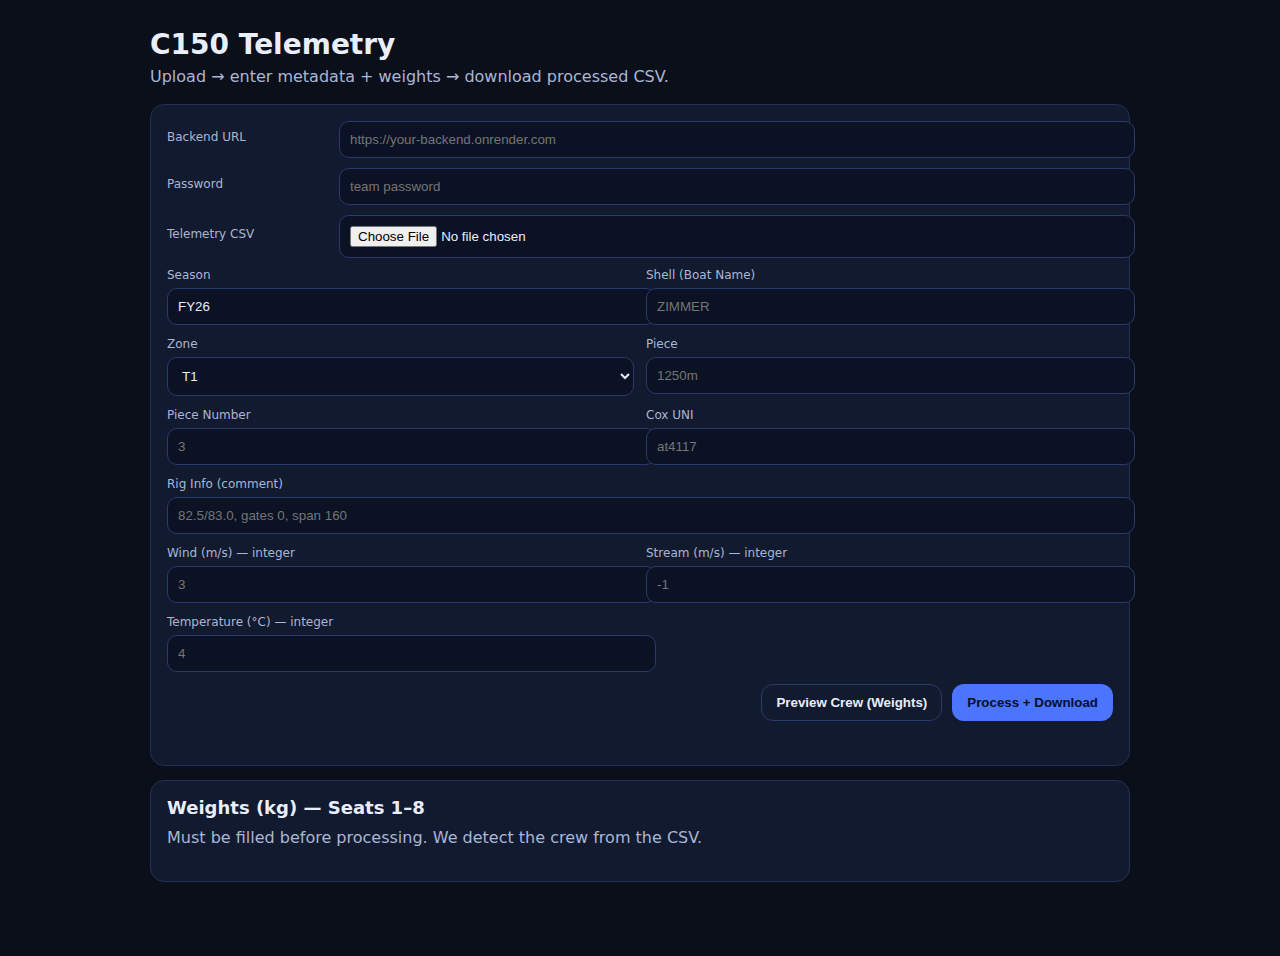
<file: index.html>
<!doctype html>
<html lang="en">
<head>
  <meta charset="utf-8" />
  <meta name="viewport" content="width=device-width,initial-scale=1" />
  <title>C150 Telemetry</title>
  <link rel="stylesheet" href="./style.css" />
</head>
<body>
  <div class="container">
    <h1>C150 Telemetry</h1>
    <p class="sub">Upload → enter metadata + weights → download processed CSV.</p>

    <div class="card">
      <label class="row">
        <span>Backend URL</span>
        <input id="backendUrl" type="text" placeholder="https://your-backend.onrender.com" />
      </label>

      <label class="row">
        <span>Password</span>
        <input id="password" type="password" placeholder="team password" />
      </label>

      <label class="row">
        <span>Telemetry CSV</span>
        <input id="csvFile" type="file" accept=".csv" />
      </label>

      <div class="grid2">
        <label>
          <span>Season</span>
          <input id="season" type="text" value="FY26" />
        </label>

        <label>
          <span>Shell (Boat Name)</span>
          <input id="shell" type="text" placeholder="ZIMMER" />
        </label>

        <label>
          <span>Zone</span>
          <select id="zone">
            <option>T1</option><option>T2</option><option>T3</option><option>T4</option><option>T5</option>
          </select>
        </label>

        <label>
          <span>Piece</span>
          <input id="piece" type="text" placeholder="1250m" />
        </label>

        <label>
          <span>Piece Number</span>
          <input id="pieceNumber" type="number" min="1" step="1" placeholder="3" />
        </label>

        <label>
          <span>Cox UNI</span>
          <input id="coxUni" type="text" placeholder="at4117" />
        </label>

        <label class="span2">
          <span>Rig Info (comment)</span>
          <input id="rigInfo" type="text" placeholder="82.5/83.0, gates 0, span 160" />
        </label>

        <label>
          <span>Wind (m/s) — integer</span>
          <input id="wind" type="number" step="1" placeholder="3" />
        </label>

        <label>
          <span>Stream (m/s) — integer</span>
          <input id="stream" type="number" step="1" placeholder="-1" />
        </label>

        <label>
          <span>Temperature (°C) — integer</span>
          <input id="temp" type="number" step="1" placeholder="4" />
        </label>
      </div>

      <div class="actions">
        <button id="btnPreview" class="secondary">Preview Crew (Weights)</button>
        <button id="btnProcess" class="primary">Process + Download</button>
      </div>

      <div id="status" class="status"></div>
    </div>

    <div class="card">
      <h2>Weights (kg) — Seats 1–8</h2>
      <p class="sub">Must be filled before processing. We detect the crew from the CSV.</p>
      <div id="weightsTable" class="weights"></div>
    </div>
  </div>

  <script src="./app.js"></script>
</body>
</html>
</file>
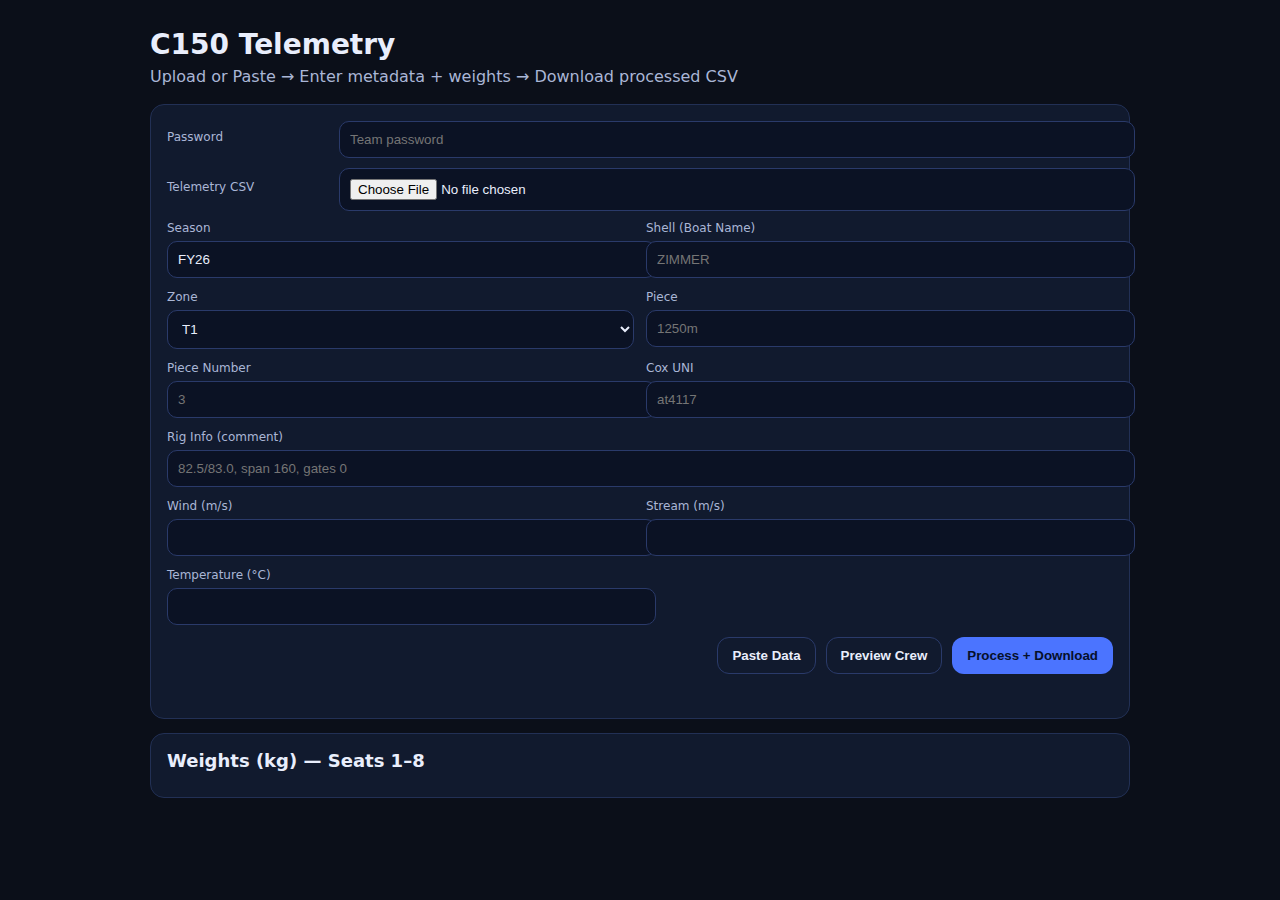
<file: frontend/index.html>
<!doctype html>
<html lang="en">
<head>
  <meta charset="utf-8" />
  <meta name="viewport" content="width=device-width,initial-scale=1" />
  <title>C150 Telemetry</title>
  <link rel="stylesheet" href="./style.css" />
</head>
<body>
  <div class="container">
    <h1>C150 Telemetry</h1>
    <p class="sub">Upload or Paste → Enter metadata + weights → Download processed CSV</p>

    <div class="card">

      <label class="row">
        <span>Password</span>
        <input id="password" type="password" placeholder="Team password" />
      </label>

      <label class="row">
        <span>Telemetry CSV</span>
        <input id="csvFile" type="file" accept=".csv" />
      </label>

      <div class="grid2">
        <label>
          <span>Season</span>
          <input id="season" type="text" value="FY26" />
        </label>

        <label>
          <span>Shell (Boat Name)</span>
          <input id="shell" type="text" placeholder="ZIMMER" />
        </label>

        <label>
          <span>Zone</span>
          <select id="zone">
            <option>T1</option>
            <option>T2</option>
            <option>T3</option>
            <option>T4</option>
            <option>T5</option>
          </select>
        </label>

        <label>
          <span>Piece</span>
          <input id="piece" type="text" placeholder="1250m" />
        </label>

        <label>
          <span>Piece Number</span>
          <input id="pieceNumber" type="number" min="1" step="1" placeholder="3" />
        </label>

        <label>
          <span>Cox UNI</span>
          <input id="coxUni" type="text" placeholder="at4117" />
        </label>

        <label class="span2">
          <span>Rig Info (comment)</span>
          <input id="rigInfo" type="text" placeholder="82.5/83.0, span 160, gates 0" />
        </label>

        <label>
          <span>Wind (m/s)</span>
          <input id="wind" type="number" step="1" />
        </label>

        <label>
          <span>Stream (m/s)</span>
          <input id="stream" type="number" step="1" />
        </label>

        <label>
          <span>Temperature (°C)</span>
          <input id="temp" type="number" step="1" />
        </label>
      </div>

      <div class="actions">
        <button id="btnPaste" class="secondary">Paste Data</button>
        <button id="btnPreview" class="secondary">Preview Crew</button>
        <button id="btnProcess" class="primary">Process + Download</button>
      </div>

      <div id="status" class="status"></div>
    </div>

    <div class="card">
      <h2>Weights (kg) — Seats 1–8</h2>
      <div id="weightsTable" class="weights"></div>
    </div>
  </div>

  <script src="./app.js"></script>
</body>
</html>
</file>
<file: style.css>
:root {
    font-family: ui-sans-serif, system-ui, -apple-system, Segoe UI, Roboto, Helvetica, Arial;
  }
  
  body {
    margin: 0;
    background: #0b0f19;
    color: #e9eefc;
  }
  
  .container {
    max-width: 980px;
    margin: 0 auto;
    padding: 28px 16px 60px;
  }
  
  h1 { margin: 0 0 6px; font-size: 28px; }
  h2 { margin: 0 0 10px; font-size: 18px; }
  
  .sub { margin: 0 0 18px; color: #aab6d6; }
  
  .card {
    background: #111a2e;
    border: 1px solid #223055;
    border-radius: 14px;
    padding: 16px;
    margin: 14px 0;
  }
  
  .row {
    display: grid;
    grid-template-columns: 160px 1fr;
    gap: 12px;
    align-items: center;
    margin-bottom: 10px;
  }
  
  .grid2 {
    display: grid;
    grid-template-columns: 1fr 1fr;
    gap: 12px;
  }
  
  .grid2 label span, .row span {
    display: block;
    font-size: 12px;
    color: #aab6d6;
    margin-bottom: 6px;
  }
  
  label input, label select {
    width: 100%;
    padding: 10px;
    border-radius: 10px;
    border: 1px solid #2a3a6a;
    background: #0b1224;
    color: #e9eefc;
  }
  
  .span2 { grid-column: span 2; }
  
  .actions {
    display: flex;
    gap: 10px;
    justify-content: flex-end;
    margin-top: 12px;
  }
  
  button {
    border: 1px solid transparent;
    border-radius: 12px;
    padding: 10px 14px;
    cursor: pointer;
    font-weight: 600;
  }
  
  .primary {
    background: #4b74ff;
    color: #06102b;
  }
  
  .secondary {
    background: transparent;
    color: #e9eefc;
    border-color: #2a3a6a;
  }
  
  .status {
    margin-top: 10px;
    color: #aab6d6;
    font-size: 13px;
    min-height: 18px;
  }
  
  .weights {
    display: grid;
    gap: 8px;
  }
  
  .weights .wrow {
    display: grid;
    grid-template-columns: 60px 1fr 140px 140px;
    gap: 10px;
    align-items: center;
  }
  
  .weights .hdr {
    color: #aab6d6;
    font-size: 12px;
    margin-bottom: 6px;
  }
  
  .small {
    color: #aab6d6;
    font-size: 12px;
  }
</file>
<file: frontend/style.css>
:root {
    font-family: ui-sans-serif, system-ui, -apple-system, Segoe UI, Roboto, Helvetica, Arial;
  }
  
  body {
    margin: 0;
    background: #0b0f19;
    color: #e9eefc;
  }
  
  .container {
    max-width: 980px;
    margin: 0 auto;
    padding: 28px 16px 60px;
  }
  
  h1 { margin: 0 0 6px; font-size: 28px; }
  h2 { margin: 0 0 10px; font-size: 18px; }
  
  .sub { margin: 0 0 18px; color: #aab6d6; }
  
  .card {
    background: #111a2e;
    border: 1px solid #223055;
    border-radius: 14px;
    padding: 16px;
    margin: 14px 0;
  }
  
  .row {
    display: grid;
    grid-template-columns: 160px 1fr;
    gap: 12px;
    align-items: center;
    margin-bottom: 10px;
  }
  
  .grid2 {
    display: grid;
    grid-template-columns: 1fr 1fr;
    gap: 12px;
  }
  
  .grid2 label span, .row span {
    display: block;
    font-size: 12px;
    color: #aab6d6;
    margin-bottom: 6px;
  }
  
  label input, label select {
    width: 100%;
    padding: 10px;
    border-radius: 10px;
    border: 1px solid #2a3a6a;
    background: #0b1224;
    color: #e9eefc;
  }
  
  .span2 { grid-column: span 2; }
  
  .actions {
    display: flex;
    gap: 10px;
    justify-content: flex-end;
    margin-top: 12px;
  }
  
  button {
    border: 1px solid transparent;
    border-radius: 12px;
    padding: 10px 14px;
    cursor: pointer;
    font-weight: 600;
  }
  
  .primary {
    background: #4b74ff;
    color: #06102b;
  }
  
  .secondary {
    background: transparent;
    color: #e9eefc;
    border-color: #2a3a6a;
  }
  
  .status {
    margin-top: 10px;
    color: #aab6d6;
    font-size: 13px;
    min-height: 18px;
  }
  
  .weights {
    display: grid;
    gap: 8px;
  }
  
  .weights .wrow {
    display: grid;
    grid-template-columns: 60px 1fr 140px 140px;
    gap: 10px;
    align-items: center;
  }
  
  .weights .hdr {
    color: #aab6d6;
    font-size: 12px;
    margin-bottom: 6px;
  }
  
  .small {
    color: #aab6d6;
    font-size: 12px;
  }
</file>
